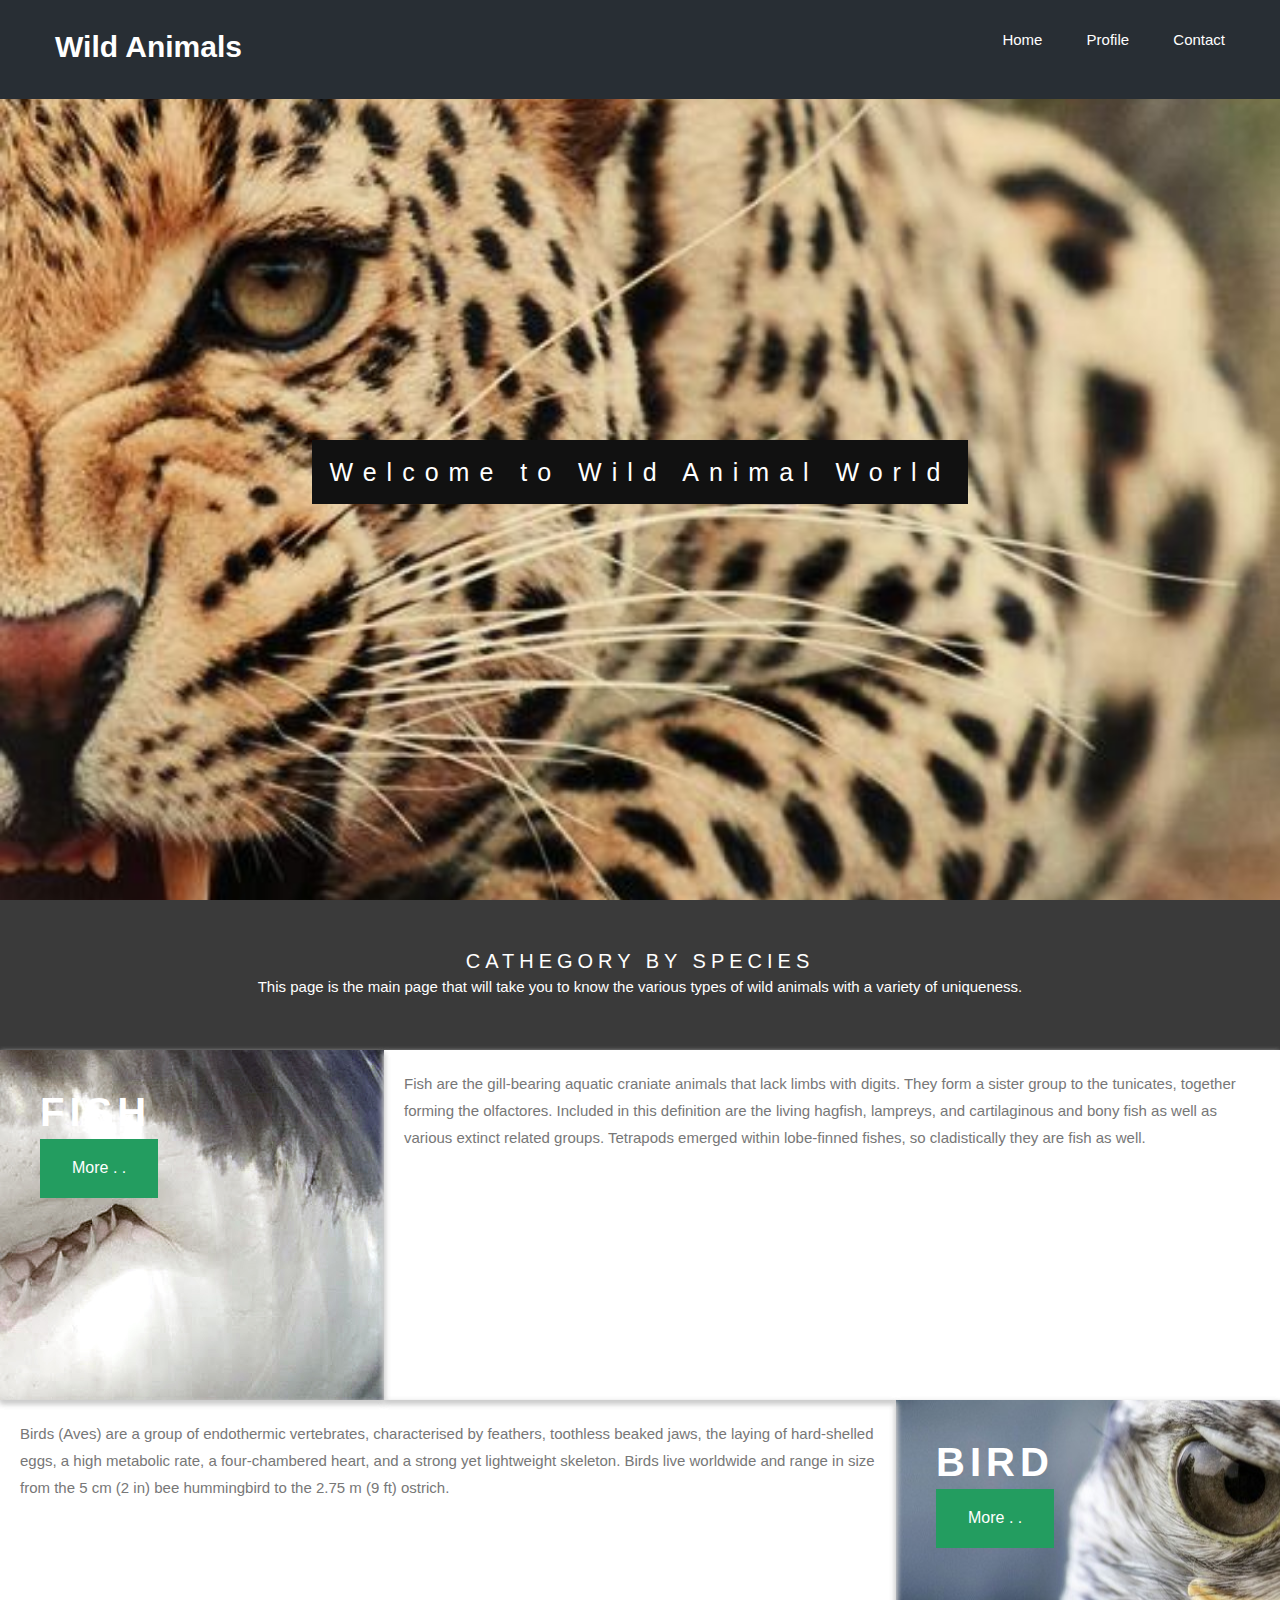
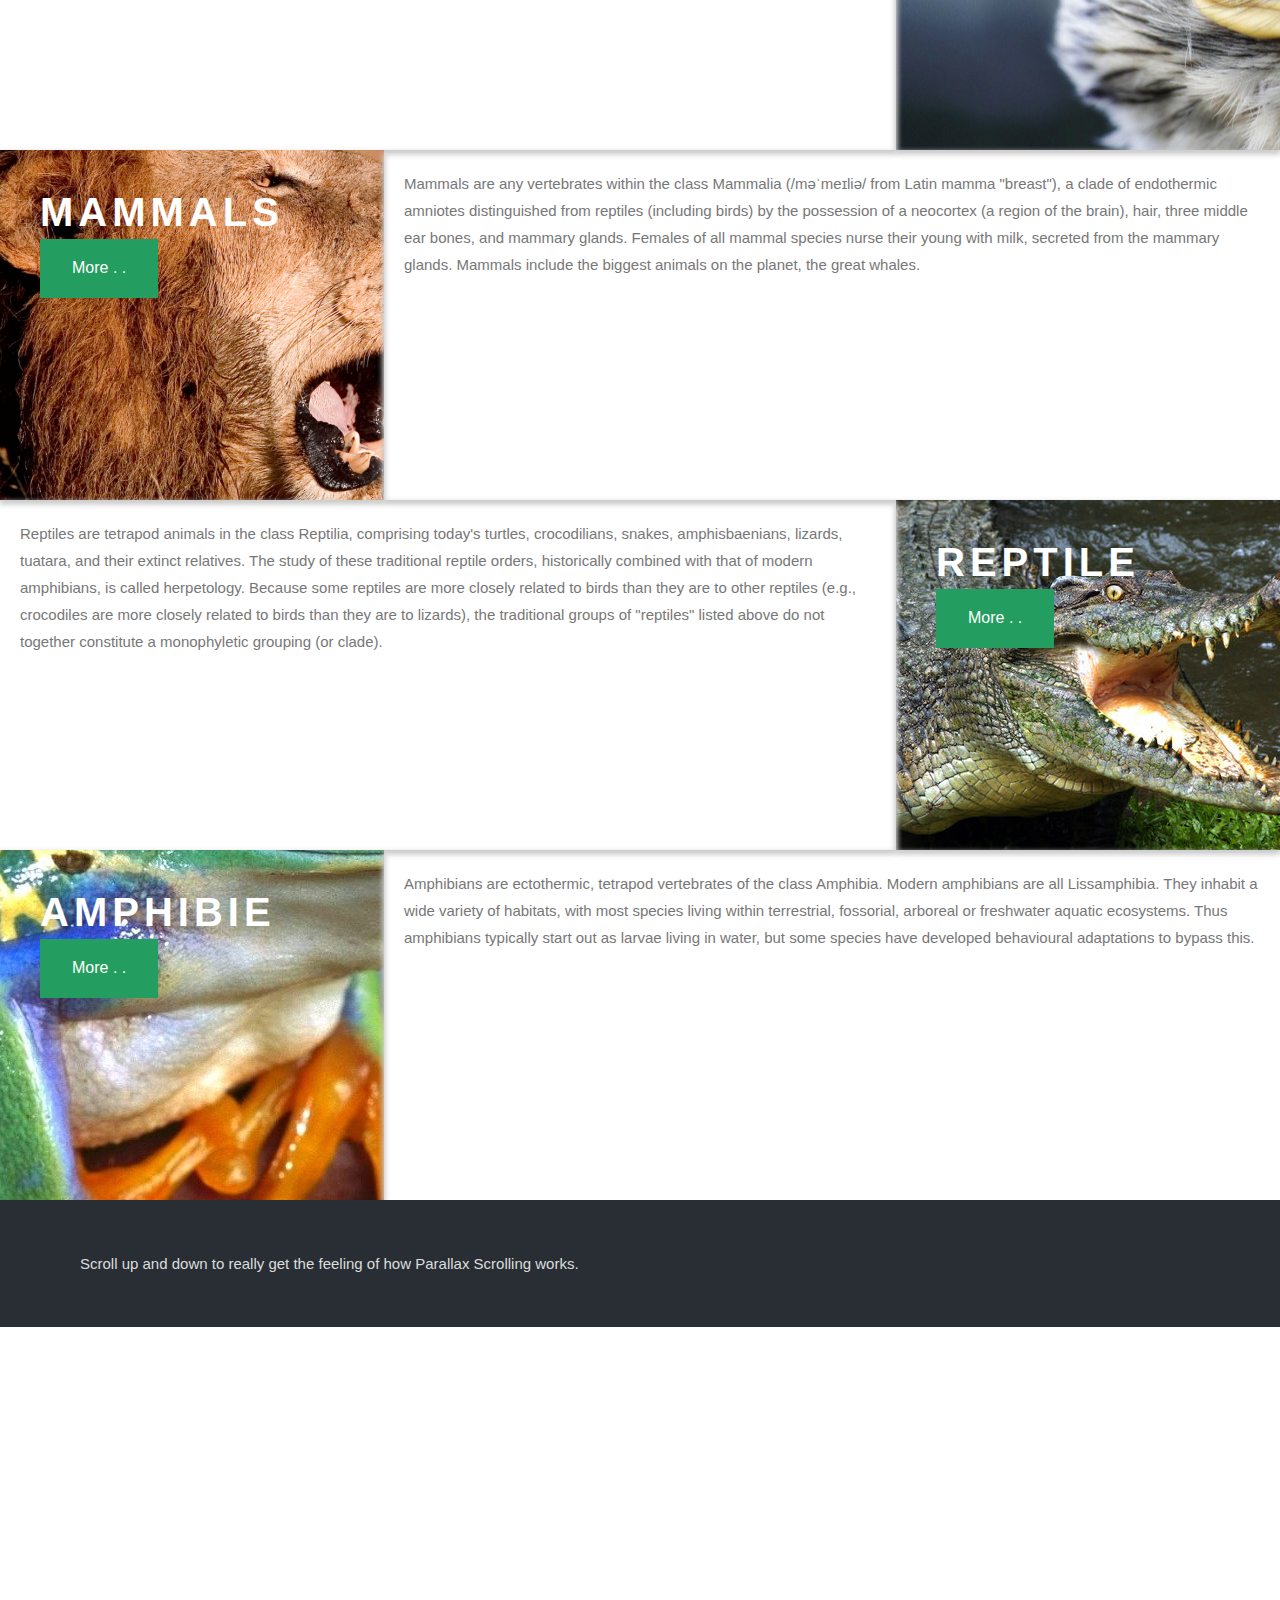
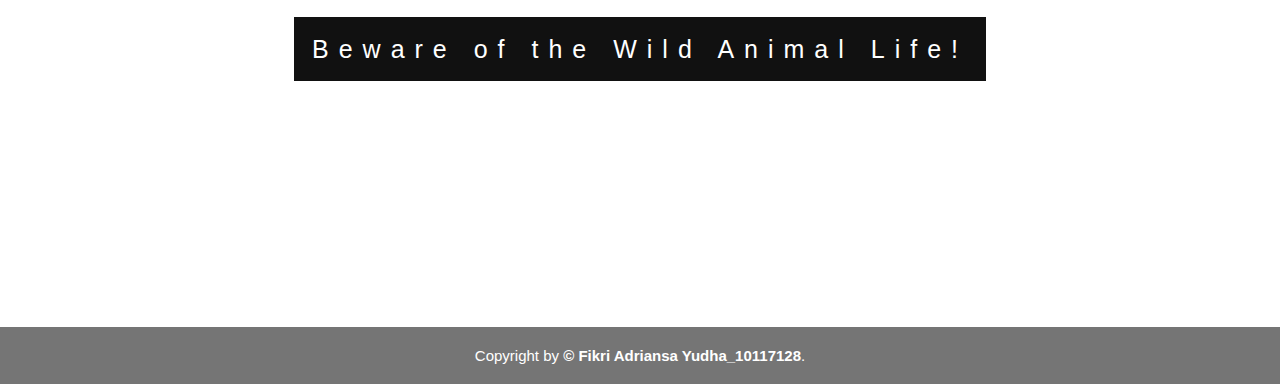
<file: index.html>
<html>
  <head>
    <title>Wild Animal</title>
    <link rel="stylesheet" type="text/CSS" href="css/style.css">
    <script>
  (adsbygoogle = window.adsbygoogle || []).push({
    google_ad_client: "ca-pub-7732179610073833",
    enable_page_level_ads: true
  });
</script>
  </head>
  <body>
  <!-- navbar -->
<nav class="navbar">
  
  <div class="container-navbar">
    
    <h1 class="logo"><a href="index.html">Wild Animals</a></h1>
    <ul class="nav nav-right">
      <li><a href="index.html">Home</a></li>
      <li><a href="biodata.html">Profile</a></li>
      <li><a href="contact.html">Contact</a></li>
    </ul>
  </div><!--/.container-->
  
</nav><!--/.navbar-->
  
    <div class="bgimg-1">
      <div class="caption">
        <span class="border">Welcome to Wild Animal World</span>
      </div>
    </div>
    
    <div class="content-menu1">
      <h3>Cathegory by Species</h3>
      <p>
          This page is the main page that will take you to know the various types of wild animals with a variety of uniqueness.</p>
    </div>
    
    <div class="group-card">
      <div class="fish-card">
        <div class="fish-img">
            <h3><b>Fish</b></h3>
            <a href="fish.html" class="button">More . . </a>
        </div>
        <div class="article-fish">
          <p>Fish are the gill-bearing aquatic craniate animals that lack limbs with digits. They form a sister group to the tunicates, together forming
            the olfactores. Included in this definition are the living hagfish, lampreys, and cartilaginous and bony fish as well as various extinct 
            related groups. Tetrapods emerged within lobe-finned fishes, so cladistically they are fish as well.</p>
        </div>
      </div>

      <div class="bird-card">
          <div class="bird-img">
              <h3><b>Bird</b></h3>
              <a href="bird.html" class="button">More . . </a>
          </div>
          <div class="article-bird">
            <p>Birds (Aves) are a group of endothermic vertebrates, characterised by feathers, toothless beaked jaws, the laying of hard-shelled eggs,
              a high metabolic rate, a four-chambered heart, and a strong yet lightweight skeleton. Birds live worldwide and range in size from the 5 cm
              (2 in) bee hummingbird to the 2.75 m (9 ft) ostrich.</p>
          </div>
        </div>
      
        <div class="mamals-card">
            <div class="mamals-img">
                <h3><b>Mammals</b></h3>
                <a href="mamals.html" class="button">More . . </a>
            </div>
            <div class="article-mamals">
              <p>Mammals are any vertebrates within the class Mammalia (/məˈmeɪliə/ from Latin mamma "breast"), a clade of endothermic amniotes distinguished
                from reptiles (including birds) by the possession of a neocortex (a region of the brain), hair, three middle ear bones, and mammary glands.
                Females of all mammal species nurse their young with milk, secreted from the mammary glands.
                Mammals include the biggest animals on the planet, the great whales. </p>
            </div>
        </div> 
        <div class="reptile-card">
          <div class="reptile-img">
              <h3><b>Reptile</b></h3>
              <a href="reptile.html" class="button">More . . </a>
          </div>
          <div class="article-reptile">
            <p>Reptiles are tetrapod animals in the class Reptilia, comprising today's turtles, crocodilians, snakes, amphisbaenians, lizards, tuatara, and their
              extinct relatives. The study of these traditional reptile orders, historically combined with that of modern amphibians, is called herpetology.
              Because some reptiles are more closely related to birds than they are to other reptiles (e.g., crocodiles are more closely related to birds than they
              are to lizards), the traditional groups of "reptiles" listed above do not together constitute a monophyletic grouping (or clade).</p>
          </div>
        </div>
        <div class="amphibie-card">
          <div class="amphibie-img">
              <h3><b>Amphibie</b></h3>
              <a href="amphibie.html" class="button">More . . </a>
          </div>
          <div class="article-amphibie">
            <p>Amphibians are ectothermic, tetrapod vertebrates of the class Amphibia. Modern amphibians are all Lissamphibia. They inhabit a wide variety of habitats,
              with most species living within terrestrial, fossorial, arboreal or freshwater aquatic ecosystems. Thus amphibians typically start out as larvae living 
              in water, but some species have developed behavioural adaptations to bypass this.</p>
          </div>
        </div>    
    </div>
   
    
    <div style="position:relative;">
      <div style="color:#ddd;background-color:#282E34;text-align:center;padding:50px 80px;text-align: justify;">
        <p>Scroll up and down to really get the feeling of how Parallax Scrolling works.</p>
      </div>
    </div>
    
    <div class="bgimg-4">
      <div class="caption">
        <span class="border">Beware of the Wild Animal Life!</span>
      </div>
    </div>

    <div class="footer">Copyright by <strong>© Fikri Adriansa Yudha_10117128</strong>.</div>
    <script async src="//pagead2.googlesyndication.com/pagead/js/adsbygoogle.js"></script>

  </body>
</html>
</file>
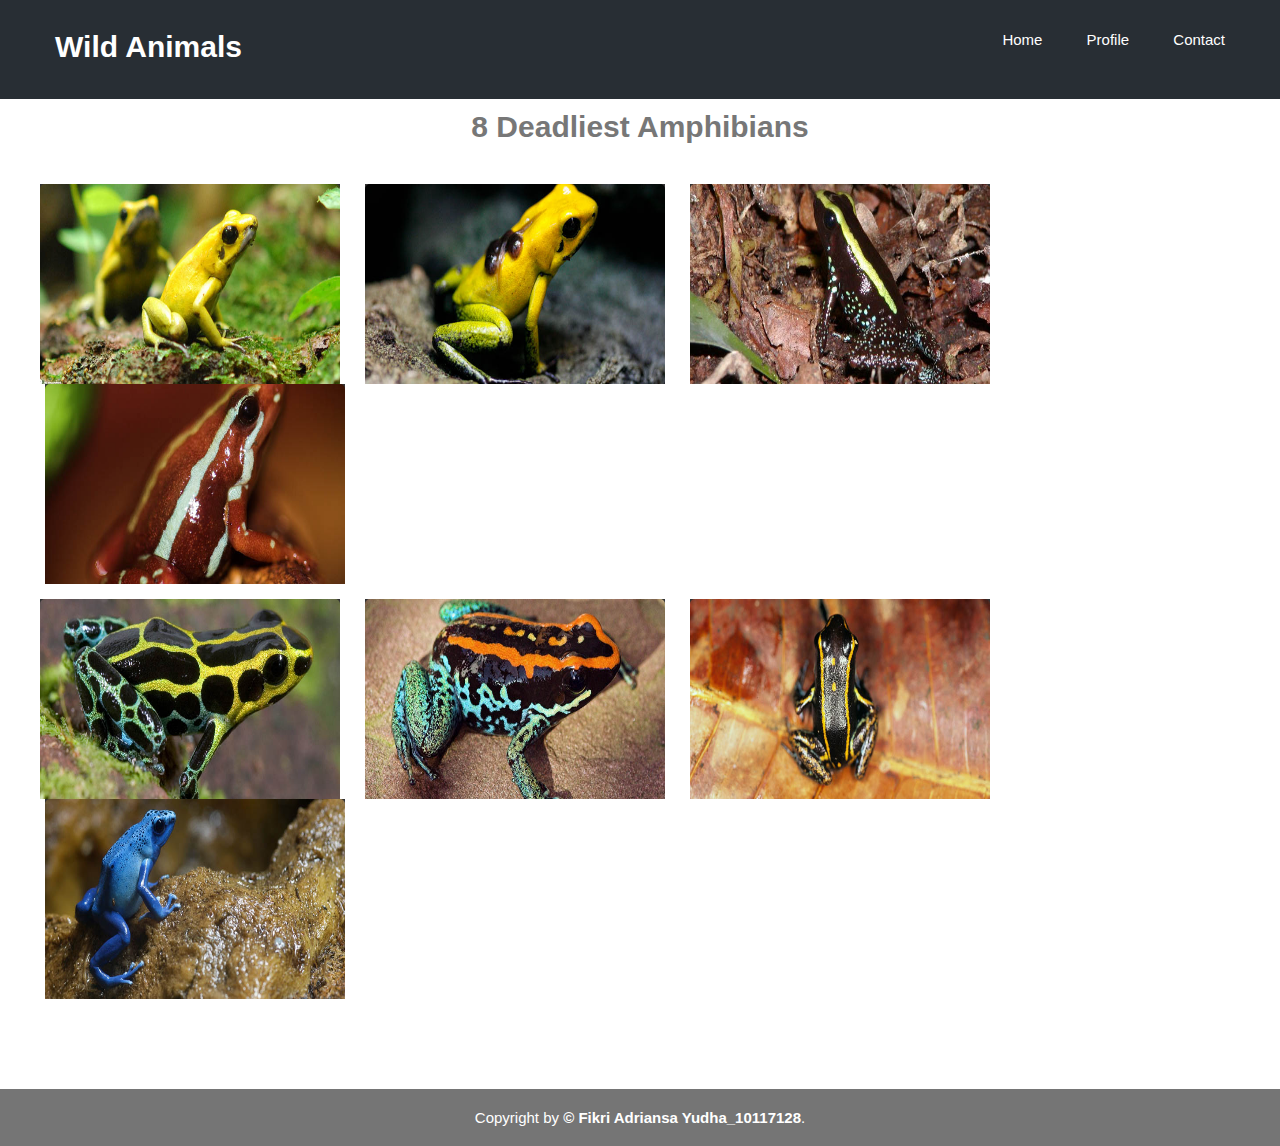
<file: amphibie.html>
<html>
<head>
    <title>Amphibian Page</title>
    <link rel="stylesheet" type="text/CSS" href="css/animal.css">
    <link rel="stylesheet" type="text/CSS" href="css/style.css">
</head>
<body>
    <nav class="navbar">
  
  <div class="container-navbar">
    
    <h1 class="logo"><a href="index.html">Wild Animals</a></h1>
    <ul class="nav nav-right">
      <li><a href="index.html">Home</a></li>
      <li><a href="biodata.html">Profile</a></li>
      <li><a href="contact.html">Contact</a></li>
    </ul>
  </div><!--/.container-->
  
</nav><!--/.navbar-->

  <div id="main-content">
  <h1 class="title">8 Deadliest Amphibians</h1>
  <div class="hover12 column">
    <div>
      <figure><img src="img/golden-poison-frog.jpg" width="300" height="200"/></figure>
      <span>Golden Poison Frog</span>
    </div>
    <div>
      <figure><img src="img/black-legged-dart-frog.jpg" width="300" height="200"/></figure>
      <span>Black Legged Dart Frog</span>
    </div>
    <div>
      <figure><img src="img/kokoe-poison-dart-frog.jpg" width="300" height="200"/></figure>
      <span>Kokoe Poison Dart Frog</span>
    </div>
    <div>
      <figure><img src="img/phantasmal-poison-frog.jpg" width="300" height="200"/></figure>
      <span>Phantasmal Poison Frog</span>
    </div>
  </div>

  <div class="hover12 column">
    <div>
      <figure><img src="img/zimmermanns-poison-frog.jpg" width="300" height="200"/></figure>
      <span>Zimmermann Poison Frog</span>
    </div>
    <div>
      <figure><img src="img/golfodulcean-poison-frog.jpg" width="300" height="200"/></figure>
      <span>Golfodulcean Poison Frog</span>
    </div>
    <div>
      <figure><img src="img/lovely-poison-frog.jpg" width="300" height="200"/></figure>
      <span>Striped Poison Frog</span>
    </div>
    <div>
      <figure><img src="img/blue-poison-dart-frog.jpg" width="300" height="200"/></figure>
      <span>Blue Poison Dart Frog</span>
    </div>
  </div>
  </div>
  <div class="footer">Copyright by <strong>© Fikri Adriansa Yudha_10117128</strong>.</div>
</body>
</html>
</file>
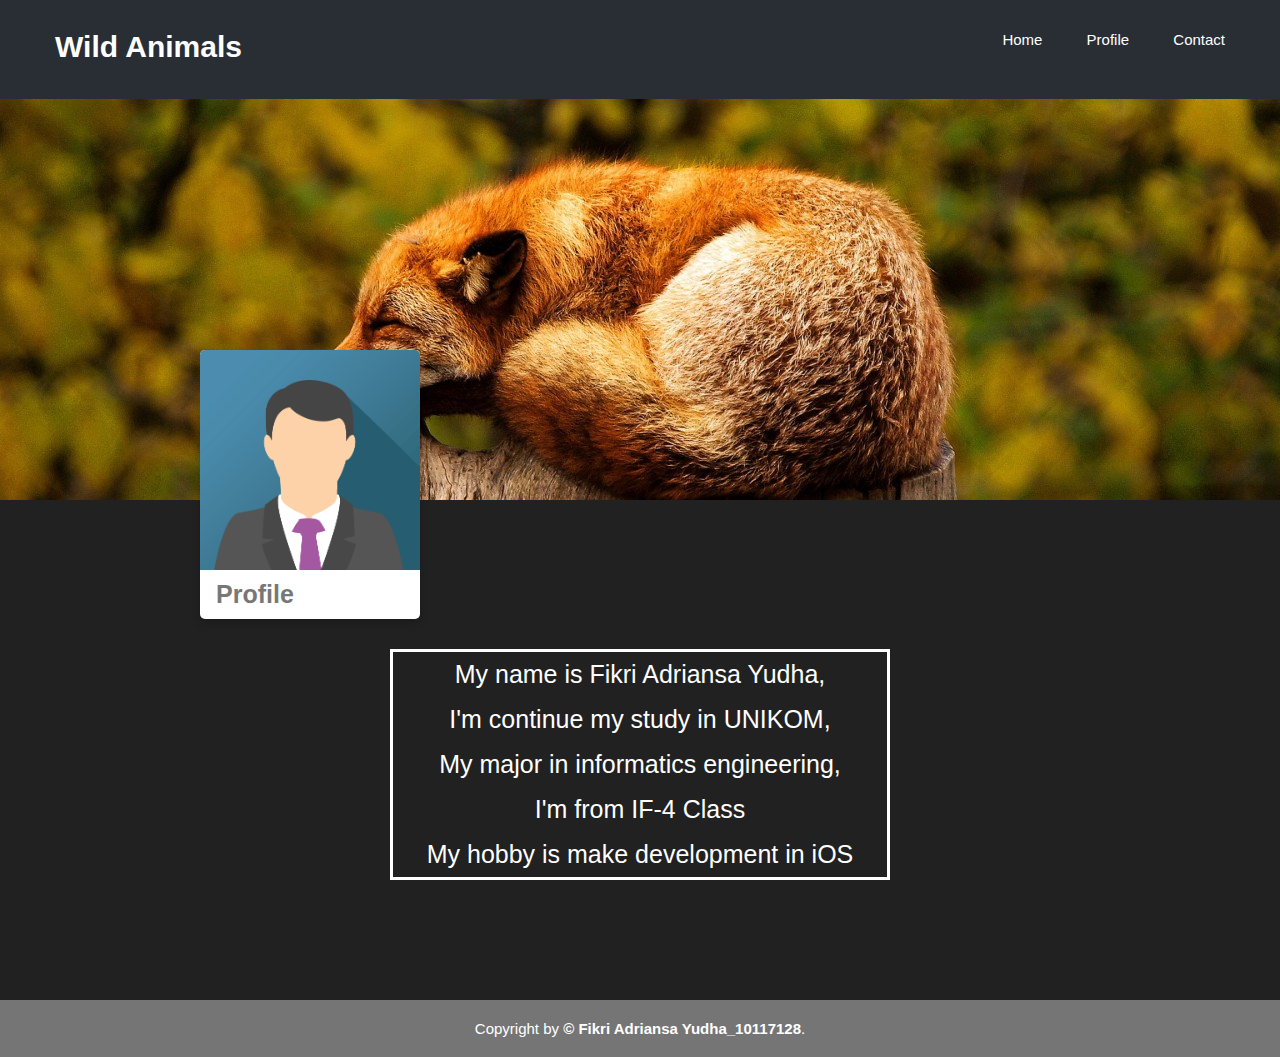
<file: biodata.html>
<html>
<head>
    <title>Biodata</title>
    <link rel="stylesheet" type="text/CSS" href="css/style.css">
</head>
<body>
    <nav class="navbar">
  
  <div class="container-navbar">
    
    <h1 class="logo"><a href="index.html">Wild Animals</a></h1>
    <ul class="nav nav-right">
      <li><a href="index.html">Home</a></li>
      <li><a href="biodata.html">Profile</a></li>
      <li><a href="contact.html">Contact</a></li>
    </ul>
  </div><!--/.container-->
  
</nav><!--/.navbar-->
    <div class="profile"></div>
    
    <div class="infoProfile">
        <div class="cardProfile">
            <img src="img/img_avatar3.png" alt="Avatar" style="width:100%">
            <div class="container">
                <h4><b>Profile</b></h4> 
            </div>
          </div>
        <p>My name is Fikri Adriansa Yudha,<br>
        I'm continue my study in UNIKOM,<br>
        My major in informatics engineering,<br>
        I'm from IF-4 Class<br>
        My hobby is make development in iOS</p>
    </div>
    <div class="footer">Copyright by <strong>© Fikri Adriansa Yudha_10117128</strong>.</div>        
</body>
</html>
</file>
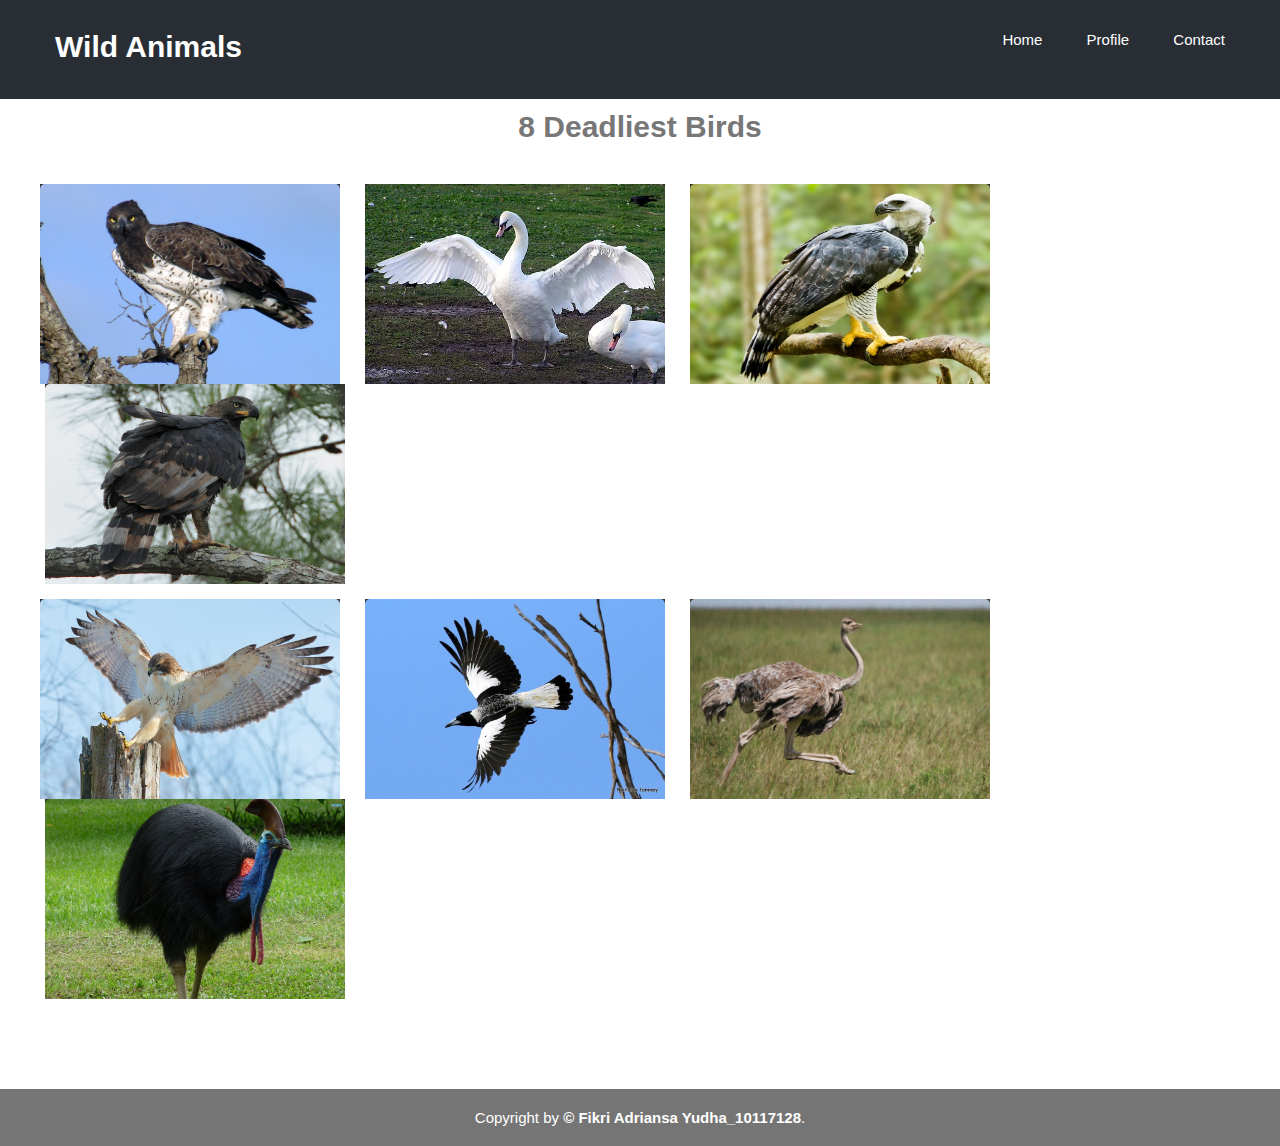
<file: bird.html>
<html>
<head>
    <title>Birds Page</title>
    <link rel="stylesheet" type="text/CSS" href="css/animal.css">
    <link rel="stylesheet" type="text/CSS" href="css/style.css">
</head>
<body>
  <nav class="navbar">
    <div class="container-navbar">
      
      <h1 class="logo"><a href="index.html">Wild Animals</a></h1>
      <ul class="nav nav-right">
        <li><a href="index.html">Home</a></li>
        <li><a href="biodata.html">Profile</a></li>
        <li><a href="contact.html">Contact</a></li>
      </ul>
    </div>
  </nav>

  <div id="main-content">
  <h1 class="title">8 Deadliest Birds</h1>
  <div class="hover12 column">
    <div>
      <figure><img src="img/martial_eagle.jpg" width="300" height="200"/></figure>
      <span>Martial Eagle</span>
    </div>
    <div>
      <figure><img src="img/swan.jpg" width="300" height="200"/></figure>
      <span>Swan</span>
    </div>
    <div>
      <figure><img src="img/Harpy-Eagle.jpg" width="300" height="200"/></figure>
      <span>Harpy Eagle</span>
    </div>
    <div>
      <figure><img src="img/african_crowned_eagle.jpg" width="300" height="200"/></figure>
      <span>African Crowned Eagle</span>
    </div>
  </div>

  <div class="hover12 column">
    <div>
      <figure><img src="img/red_tailed_hawk.jpg" width="300" height="200"/></figure>
      <span>Red Tailed Hawk</span>
    </div>
    <div>
      <figure><img src="img/aus_magpie.jpg" width="300" height="200"/></figure>
      <span>Australian Magpie</span>
    </div>
    <div>
      <figure><img src="img/ostrich.jpg" width="300" height="200"/></figure>
      <span>Ostrich</span>
    </div>
    <div>
      <figure><img src="img/cassowary.jpg" width="300" height="200"/></figure>
      <span>Cassowary</span>
    </div>
  </div>
</div>
  <div class="footer">Copyright by <strong>© Fikri Adriansa Yudha_10117128</strong>.</div>
</body>
</html>
</file>
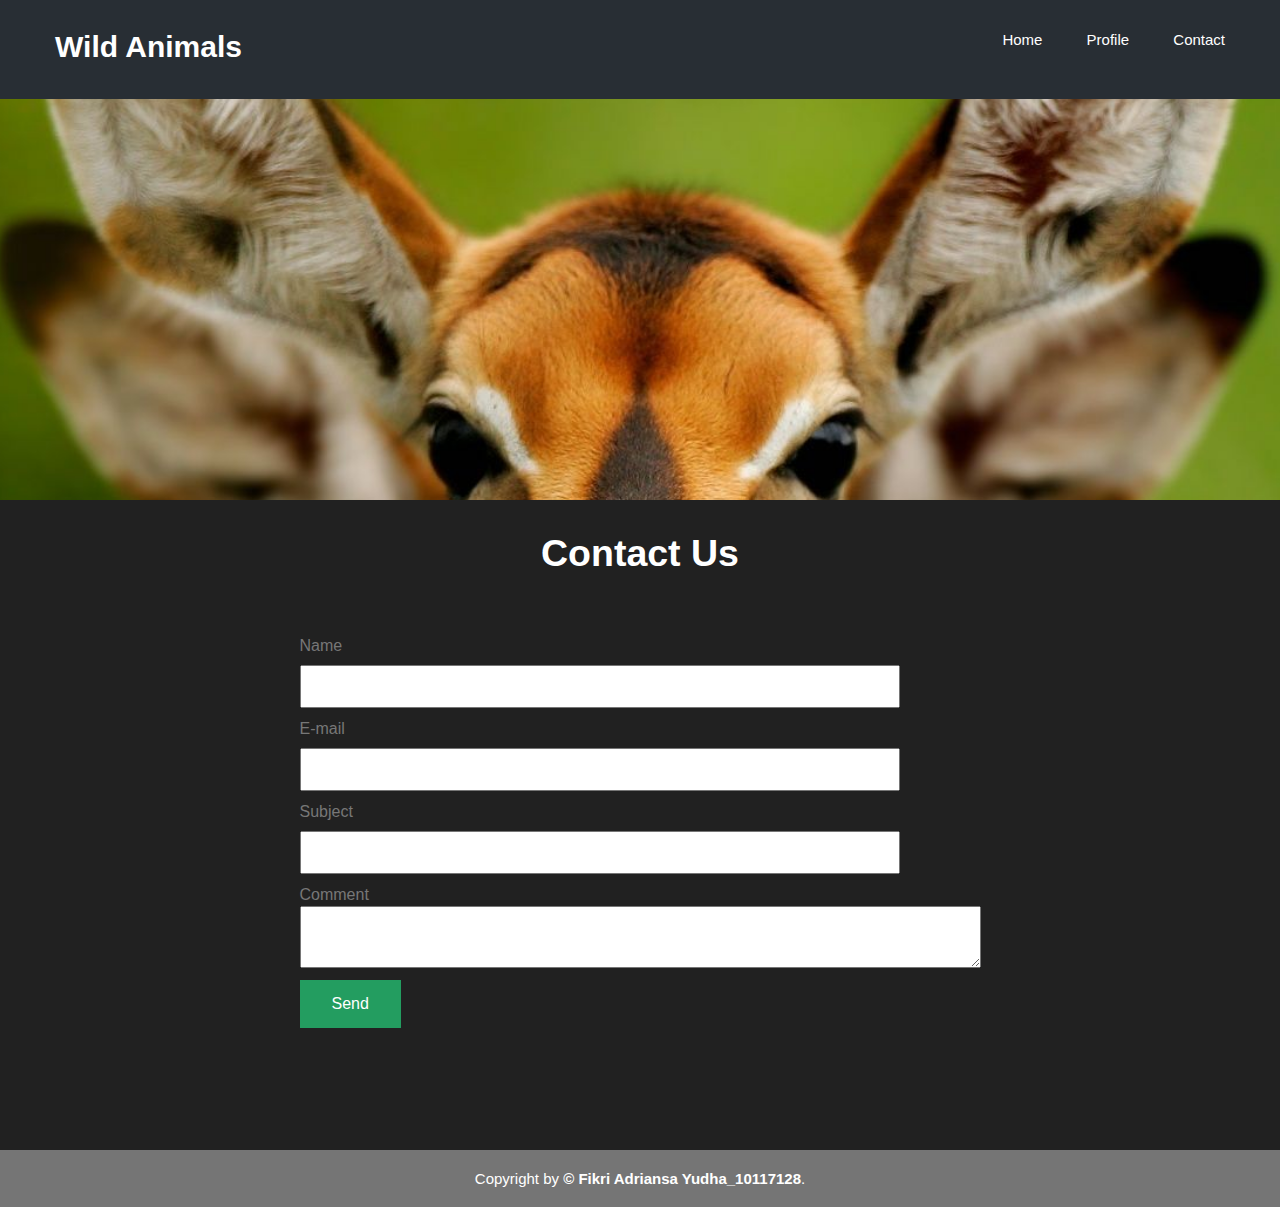
<file: contact.html>
<html>
<head>
    <title>Contact</title>
    <link rel="stylesheet" type="text/CSS" href="css/style.css">
</head>
<body>
    <nav class="navbar">
  
  <div class="container-navbar">
    
    <h1 class="logo"><a href="index.html">Wild Animals</a></h1>
    <ul class="nav nav-right">
      <li><a href="index.html">Home</a></li>
      <li><a href="biodata.html">Profile</a></li>
      <li><a href="contact.html">Contact</a></li>
    </ul>
  </div><!--/.container-->
  
</nav><!--/.navbar-->
    <div class="contact"></div>
    
    <div class="info-contact">
        <h2>Contact Us</h2>
        <form method="POST" action="index.html">
            <table>
                <tr>
                    <tr>
                        <td>Name</td>
                    </tr>
                    <tr>
                        <td><input type="text" name="nama"/></td>
                    </tr>
                </tr>
                
                <tr>
                    <tr>
                        <td>E-mail</td>
                    </tr>
                    <tr>
                        <td><input type="text" name="email"/></td>
                    </tr>
                </tr>
                <tr>
                    <tr>
                        <td>Subject</td>
                    </tr>
                    <tr>
                        <td><input type="text" name="subjek"/></td>
                    </tr>
                </tr>
                <tr>
                    <tr>
                        <td>Comment</td>
                    </tr>
                    <tr>
                        <td><textarea name="textareaKomentar" id="idKomentar" cols="83" rows="4"></textarea></td>
                    </tr>
                </tr>
                <tr>
                    <td>
                        <div class="box">
                            <a href="#popup1" class="button1"/>Send</a>
                        </div>
                    </td>
                </tr> 
            <br>
            </table>

            
        </form>
        <div id="popup1" class="overlay">
                <div class="popup">
                    <h2>Info</h2>
                    <a class="close" href="#">&times;</a>
                    <div class="content">
                        Thanks for contact us, your message has been sent
                    </div>
                </div>
            </div>
    </div>
    <div class="footer">Copyright by <strong>© Fikri Adriansa Yudha_10117128</strong>.</div>        
</body>
</html>
</file>
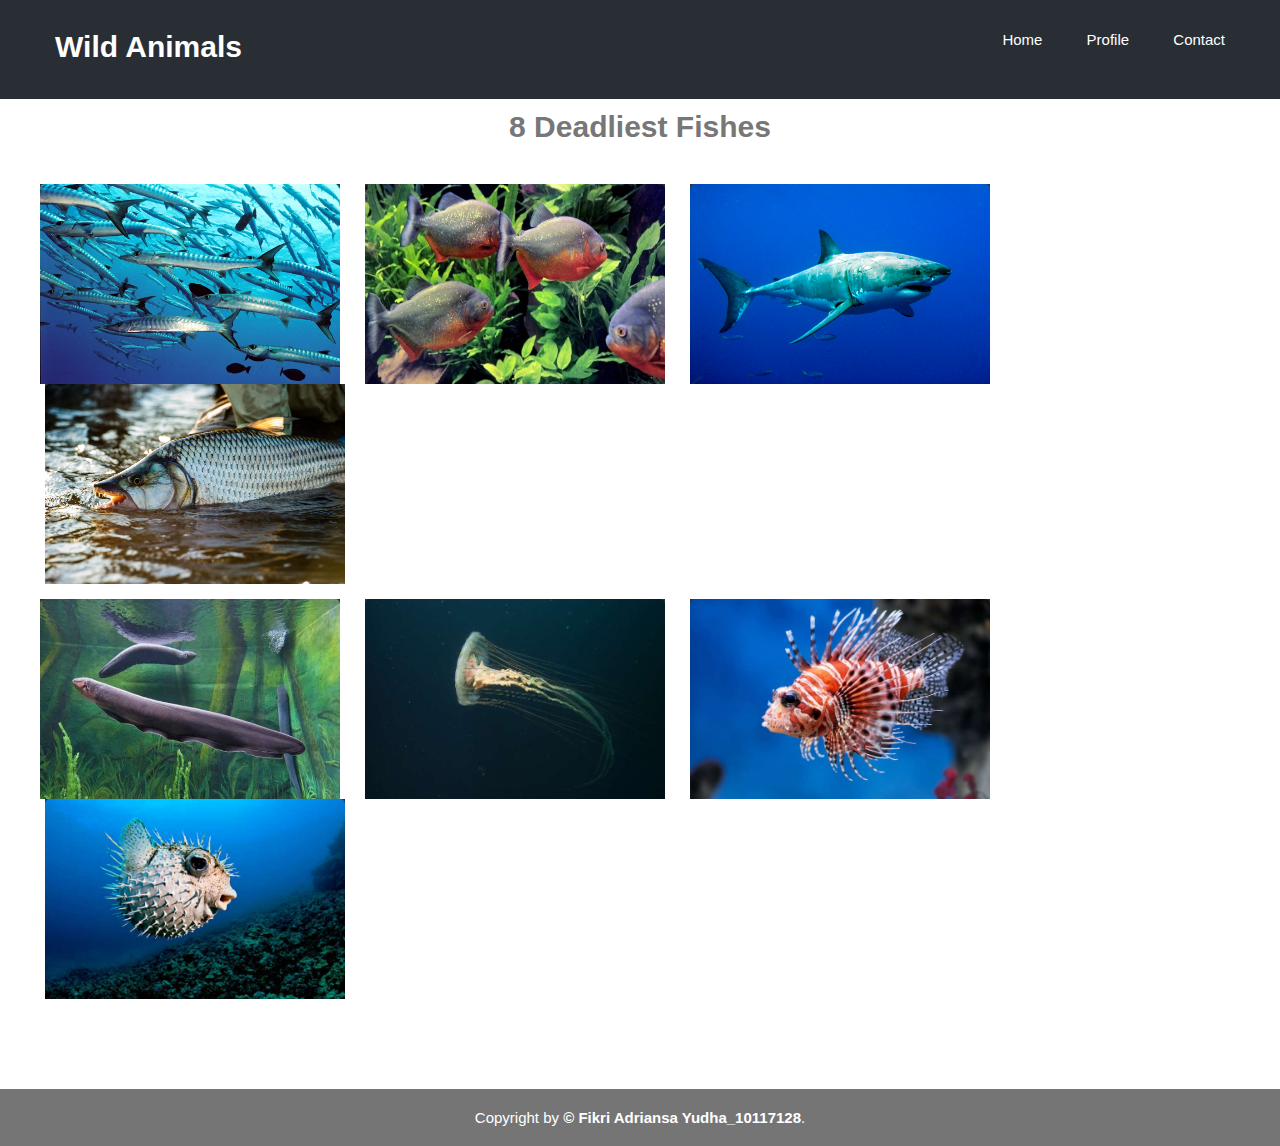
<file: fish.html>
<html>
<head>
    <title>Fishes Page</title>
    <link rel="stylesheet" type="text/CSS" href="css/animal.css">
    <link rel="stylesheet" type="text/CSS" href="css/style.css">
</head>
<body>
  <nav class="navbar">
  
  <div class="container-navbar">
    
    <h1 class="logo"><a href="index.html">Wild Animals</a></h1>
    <ul class="nav nav-right">
      <li><a href="index.html">Home</a></li>
      <li><a href="biodata.html">Profile</a></li>
      <li><a href="contact.html">Contact</a></li>
    </ul>
  </div><!--/.container-->
  
</nav><!--/.navbar-->
    <!-- <div class="profile-fish"></div>
    
    <div class="fish-content">
       
    </div>         -->
<div id="main-content">
  <h1 class="title">8 Deadliest Fishes</h1>
  <div class="hover12 column">
    <div>
      <figure><img src="img/BarracudaCuracao.jpg" width="300" height="200"></figure>
      <span>Barracuda</span>
    </div>
    <div>
      <figure><img src="img/piranha.jpg" width="300" height="200"/></figure>
      <span>Piranha</span>
    </div>
    <div>
      <figure><img src="img/greatwhiteshark.jpg" width="300" height="200"/></figure>
      <span>Shark</span>
    </div>
    <div>
      <figure><img src="img/tiger_fish.jpg" width="300" height="200"/></figure>
      <span>Tiger Fish</span>
    </div>
  </div>

  <div class="hover12 column">
    <div>
      <figure><img src="img/electric_eel.jpg" width="300" height="200" /></figure>
      <span>Electric Eel</span>
    </div>
    <div>
      <figure><img src="img/box_jellyfish.jpg" width="300" height="200"/></figure>
      <span>Box Jellyfish</span>
    </div>
    <div>
      <figure><img src="img/lion_fish.jpg" width="300" height="200" /></figure>
      <span>Lion Fish</span>
    </div>
    <div>
      <figure><img src="img/puffer_fish.jpg" width="300" height="200"/></figure>
      <span>Puffer Fish</span>
    </div>
  </div>
</div>
  <div class="footer">Copyright by <strong>© Fikri Adriansa Yudha_10117128</strong>.</div>
</body>
</html>
</file>
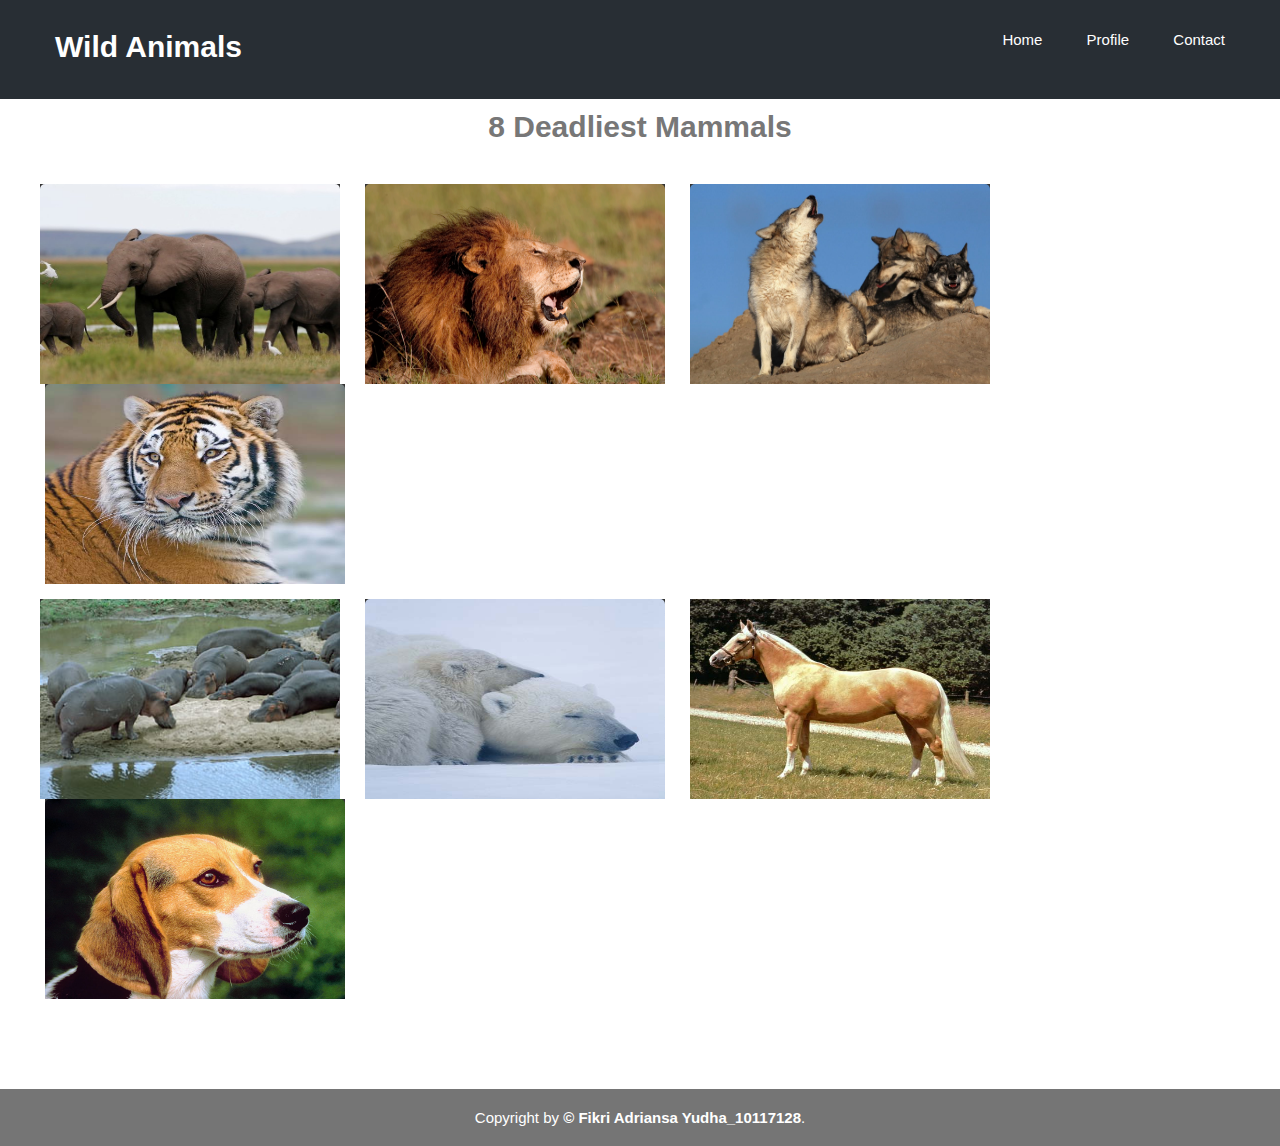
<file: mamals.html>
<html>
<head>
    <title>Mammals Page</title>
    <link rel="stylesheet" type="text/CSS" href="css/animal.css">
    <link rel="stylesheet" type="text/CSS" href="css/style.css">
</head>
<body>
    <nav class="navbar">
  
  <div class="container-navbar">
    
    <h1 class="logo"><a href="index.html">Wild Animals</a></h1>
    <ul class="nav nav-right">
      <li><a href="index.html">Home</a></li>
      <li><a href="biodata.html">Profile</a></li>
      <li><a href="contact.html">Contact</a></li>
    </ul>
  </div><!--/.container-->
  
</nav><!--/.navbar-->
    <!-- <div class="profile-fish"></div>
    
    <div class="fish-content">
       
    </div>         -->
  <div id="main-content">
  <h1 class="title">8 Deadliest Mammals</h1>
  <div class="hover12 column">
    <div>
      <figure><img src="img/elephant.jpg" width="300" height="200"/></figure>
      <span>Elephants</span>
    </div>
    <div>
      <figure><img src="img/lion.jpg" width="300" height="200"/></figure>
      <span>Lion</span>
    </div>
    <div>
      <figure><img src="img/wolves.jpg" width="300" height="200"/></figure>
      <span>Wolf</span>
    </div>
    <div>
      <figure><img src="img/tigers.jpg" width="300" height="200"/></figure>
      <span>Tiger</span>
    </div>
  </div>

  <div class="hover12 column">
    <div>
      <figure><img src="img/hippo.jpg" width="300" height="200"/></figure>
      <span>Hippopotamuses</span>
    </div>
    <div>
      <figure><img src="img/bears.jpg" width="300" height="200"/></figure>
      <span>Bears</span>
    </div>
    <div>
      <figure><img src="img/horse.jpg" width="300" height="200"/></figure>
      <span>Horses</span>
    </div>
    <div>
      <figure><img src="img/dog.jpg" width="300" height="200"/></figure>
      <span>Dogs</span>
    </div>
  </div>
  </div>

  <div class="footer">Copyright by <strong>© Fikri Adriansa Yudha_10117128</strong>.</div>
</body>
</html>
</file>
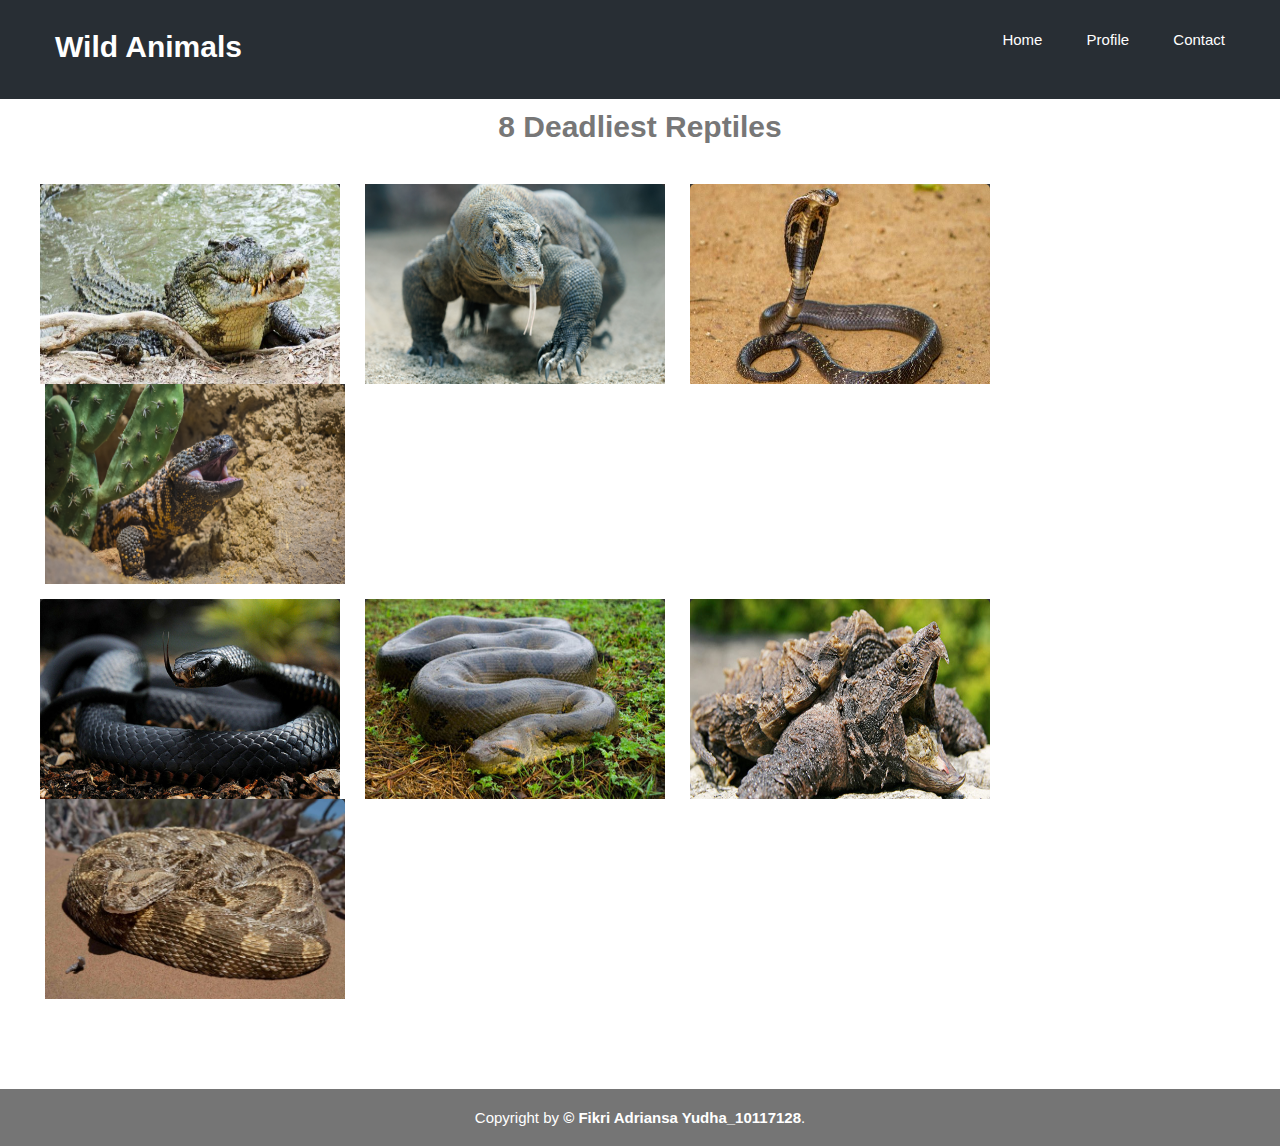
<file: reptile.html>
<html>
<head>
    <title>Reptile Page</title>
    <link rel="stylesheet" type="text/CSS" href="css/animal.css">
    <link rel="stylesheet" type="text/CSS" href="css/style.css">
</head>
<body>
    <nav class="navbar">
  
  <div class="container-navbar">
    
    <h1 class="logo"><a href="index.html">Wild Animals</a></h1>
    <ul class="nav nav-right">
      <li><a href="index.html">Home</a></li>
      <li><a href="biodata.html">Profile</a></li>
      <li><a href="contact.html">Contact</a></li>
    </ul>
  </div><!--/.container-->
  
</nav><!--/.navbar-->
    <!-- <div class="profile-fish"></div>
    
    <div class="fish-content">
       
    </div>         -->
  <div id="main-content"> 
  <h1 class="title">8 Deadliest Reptiles</h1>
  <div class="hover12 column">
    <div>
      <figure><img src="img/saltwater_croc.jpg" width="300" height="200"/></figure>
      <span>Salt Water Crococdile</span>
    </div>
    <div>
      <figure><img src="img/komodo.jpg" width="300" height="200"/></figure>
      <span>Komodo Dragon</span>
    </div>
    <div>
      <figure><img src="img/king_cobra.jpg" width="300" height="200"/></figure>
      <span>King Cobra</span>
    </div>
    <div>
      <figure><img src="img/gila_monster.jpg" width="300" height="200"/></figure>
      <span>Gila Monster</span>
    </div>
  </div>

  <div class="hover12 column">
    <div>
      <figure><img src="img/black_mamba.jpg" width="300" height="200"/></figure>
      <span>Black Mamba</span>
    </div>
    <div>
      <figure><img src="img/anaconda.jpg" width="300" height="200"/></figure>
      <span>Anaconda</span>
    </div>
    <div>
      <figure><img src="img/alligator_snapping_turtle.jpg" width="300" height="200"/></figure>
      <span>Alligator Snapping Turtle</span>
    </div>
    <div>
      <figure><img src="img/puff_adder.jpg" width="300" height="200"/></figure>
      <span>Puff Adder Snake</span>
    </div>
  </div>
</div>

  <div class="footer">Copyright by <strong>© Fikri Adriansa Yudha_10117128</strong>.</div>
</body>
</html>
</file>
<file: css/style.css>
* {
  box-sizing: border-box;
  padding: 0;
  margin: 0;
}
body, html {
  padding: 0;
  margin: 0;
  height: 100%;
  font: 400 15px/1.8 "Lato", sans-serif;
  font-family: 'Roboto ', sans-serif;
  color: #777;
}

.container-navbar {
  margin: 0 auto;
}

/* navbar */
.navbar {
  padding: 20px 0;
  padding-bottom: 25px;
  width: 100%;
  height: auto;
  background-color: #282E34;
  z-index: 1;
  position: fixed;
}

.logo,
.nav {
  display: inline-block;
  margin: 0;
}

/* nav links */
.nav {
  padding: 0;
  margin: 0;
  list-style: none;
}

.nav li {
  display: inline-block;
  margin-left: 40px;
}

.navbar a {
  color: #FFF;
  text-decoration: none;
}

.navbar a:hover {
  color: #DDD;
}

/* if you want pull right nav links */
.nav-right {
  float: right;
  line-height: 39px;
}

/* responsive */
@media screen and (max-width: 677px) {
  .container-navbar {
    width: 80%;
  }
}

@media screen and (max-width: 767px) {
  .container-navbar {
    width: 90%;
  }
}

@media screen and (min-width: 768px) {
  .container-navbar {
    width: 750px;
  }
}

@media screen and (min-width: 992px) {
  .container-navbar {
    width: 960px;
  }
}

@media screen and (min-width: 1200px) {
  .container-navbar {
    width: 1170px;
  }
}

.bgimg-1, .bgimg-2, .bgimg-4 {
  position: relative;
  /* opacity: 0.75; */
  background-attachment:fixed;
  background-position: center;
  background-repeat: no-repeat;
  background-size: cover;
}
.bgimg-1 {
  background-image: url("../img/leopard.jpg");
  min-height: 100%;
}
    
.bgimg-4 {
  background-image: url("../img/wild.jpg");
  min-height: 600px;
}
.group-card{
  min-height: 1750px;
}
.fish-img,.article-fish,.bird-img,.article-bird,.mamals-img,.article-mamals,.reptile-img,.article-reptile,.amphibie-img,.article-amphibie{
  min-height: 350px;
  position: relative;
  background-position: center;
  background-repeat: no-repeat;
}

.fish-img{
  width: 30%;
  float: left;
  box-shadow: 0 3px 6px #CCC, 0 3px 6px #CCC;
  background-image: url("../img/shark.jpg");
}
.article-fish{
  width: 70%;
  float: left;
  box-shadow: 0 3px 6px #CCC, 0 3px 6px #CCC;
}

.bird-img{
  width: 30%;
  float: right;
  box-shadow: 0 3px 6px #CCC, 0 3px 6px #CCC;
  background-image: url("../img/eagle-eye.jpg");
}
.article-bird{
  width: 70%;
  float: right;
  box-shadow: 0 3px 6px #CCC, 0 3px 6px #CCC;
}

.mamals-img{
  width: 30%;
  float: left;
  box-shadow: 0 3px 6px #CCC, 0 3px 6px #CCC;
  background-image: url("../img/lion.jpg");
}
.article-mamals{
  width: 70%;
  float: left;
  box-shadow: 0 3px 6px #CCC, 0 3px 6px #CCC;
}

.reptile-img{
  width: 30%;
  float: right;
  box-shadow: 0 3px 6px #CCC, 0 3px 6px #CCC;
  background-image: url("../img/croc.jpg");
}
.article-reptile{
  width: 70%;
  float: right;
  box-shadow: 0 3px 6px #CCC, 0 3px 6px #CCC;
}

.amphibie-img{
  width: 30%;
  float: left;
  box-shadow: 0 3px 6px #CCC, 0 3px 6px #CCC;
  background-image: url("../img/frog.jpg");
}
.article-amphibie{
  width: 70%;
  float: left;
  box-shadow: 0 3px 6px #CCC, 0 3px 6px #CCC;
}
.group-card h3{
  font-family: 'Segoe UI', Tahoma, Geneva, Verdana, sans-serif;
  font-size: 40px;
  padding-left: 40px;
  padding-top: 40px;
  margin: 0;
  color: #FFF;
}
.caption {
  position: absolute;
  left: 0;
  top: 50%;
  width: 100%;
  text-align: center;
  color: #000;
}
    
.caption span.border {
  background-color: #111;
  color: #fff;
  padding: 18px;
  font-size: 25px;
  letter-spacing: 10px;
}
    
h3 {
  letter-spacing: 5px;
  text-transform: uppercase;
  font: 20px "Lato", sans-serif;
  color: #fff;
}

.content-menu1{
  color: #fff;
  background-color:rgb(58, 58, 58);
  text-align:center;
  padding:50px 80px;
  text-align: center;
}

.content-menu1 h3 {
  text-align: center;
}
.caption2 {
    position: absolute;
    left: 0;
    top: 50%;
    width: 100%;
    text-align: center;
    color: #000;
    display: flex; 
}
        
.card {
  box-shadow: 0 4px 8px 0 rgba(0,0,0,0.2);
  transition: 0.3s;
  width: 15%;
  border-radius: 5px;
  position: relative;
  bottom: 150px;
  left: 150px;
  margin-right: 60px;
  z-index: 1;
  background: #fff;
}

.card:hover {
    box-shadow: 0 8px 16px 0 rgba(0,0,0,0.2);
}

img {
    border-radius: 5px 5px 0 0;
}

.container {
    padding: 2px 16px;
}

.card2 {
  box-shadow: 0 4px 8px 0 rgba(0,0,0,0.2);
  transition: 0.3s;
  width: 10%;
  border-radius: 5px;
  position: relative;
  bottom: 327px;
  left: 450px;
}

.card2:hover {
    box-shadow: 0 8px 16px 0 rgba(0,0,0,0.2);
}

img {
    border-radius: 5px 5px 0 0;
}

.container2 {
    padding: 2px 16px;
}
    /* Turn off parallax scrolling for tablets and phones */
    @media only screen and (max-device-width: 1024px) {
        .bgimg-1, .bgimg-2, .bgimg-3 {
            background-attachment: scroll;
        }
    }


.profile {
    /* The image used */
    background-image: url("../img/fox.jpg");

    /* Set a specific height */
    min-height: 500px; 

    /* Create the parallax scrolling effect */
    background-attachment: fixed;
    background-position: center;
    background-repeat: no-repeat;
    background-size: cover;
}    

.cardProfile {
  box-shadow: 0 4px 8px 0 rgba(0,0,0,0.2);
  transition: 0.3s;
  width: 220px;
  border-radius: 5px;
  position: relative;
  bottom: 150px;
  left: 200px;
  margin-right: 30px;
  z-index: 1;
  background:#fff;
  
}
.infoProfile{
  height:500px;
  background-color:#212121;
  font-size:25px;
  
}

.infoProfile>p{
  position: relative; 
  text-align: center;
  bottom: 120px;
  color: #fff;
  border-style: solid;
  border-width: medium;
  max-width: 500px;
  margin: auto;
}

.contact {
  /* The image used */
  background-image: url("../img/deer2.jpg");

  /* Set a specific height */
  min-height: 500px; 

  /* Create the parallax scrolling effect */
  background-attachment: fixed;
  background-position: center;
  background-repeat: no-repeat;
  background-size: cover;
}    

.info-contact{
  padding-top: 20px;
  margin: 0 ;
  height:650px;
  background-color:#212121;
  font-size:25px;
}

.info-contact h2{
  text-align: center;
  color: #fff;
}

input[type=text] {
  width: 600px;
  padding: 12px 20px;
  margin: 8px 0;
  box-sizing: border-box;
}

.send{
  background-color: #239D60; /* Green */
  border: none;
  color: white;
  padding: 15px 32px;
  margin-top: 20px;
  text-align: center;
  text-decoration: none;
  display: inline-block;
  font-size: 16px;
}

.button {
  background-color: #239D60;
  border: none;
  color: white;
  padding: 15px 32px;
  text-align: center;
  text-decoration: none;
  display: inline-block;
  font-size: 16px;
  margin: 4px 2px;
  margin-left: 40px;
  cursor: pointer;
}

.profile-fish {
  /* The image used */
  background-image: url("../img/shark.jpg");

  /* Set a specific height */
  min-height: 500px; 

  /* Create the parallax scrolling effect */
  background-attachment: fixed;
  background-position: center;
  background-repeat: no-repeat;
  background-size: cover;
}
.fish-content{
  height:500px;
  background-color:#212121;
  font-size:25px;
  top: -30px;
  position: relative;
  color: white;
}

.footer {
  position: relative;
  z-index: 1;
  right: 0;
  bottom: 0;
  left: 0;
  padding: 1rem;
  background-color: #757575;
  text-align: center;
  color:white;
}

.article-fish, 
.article-bird, 
.article-mamals, 
.article-reptile, 
.article-amphibie p{
  padding: 20px;
  font-family: -apple-system, BlinkMacSystemFont, 'Segoe UI', Roboto, Oxygen, Ubuntu, Cantarell, 'Open Sans', 'Helvetica Neue', sans-serif
}

form > table{
  margin-left: auto;
  margin-right: auto;
}

box {
  width: 40%;
  margin: 0 auto;
  background: rgba(255,255,255,0.2);
  padding: 35px;
  border: 2px solid #fff;
  border-radius: 20px/50px;
  background-clip: padding-box;
  text-align: center;
}

.button1 {
  font-size: 1em;
  padding: 10px;
  color: #fff;
  transition: all 0.3s ease-out;
  background-color: #239D60;
  border: none;
  color: white;
  padding: 15px 32px;
  text-align: center;
  text-decoration: none;
  display: inline-block;
  font-size: 16px;
  margin-top: 10px;
  cursor: pointer;
}
.button1:hover {
  background: #06D85F;
}

.overlay {
  position: fixed;
  top: 0;
  bottom: 0;
  left: 0;
  right: 0;
  background: rgba(0, 0, 0, 0.7);
  transition: opacity 500ms;
  visibility: hidden;
  opacity: 0;
}
.overlay:target {
  visibility: visible;
  opacity: 1;
}

.popup {
  margin-top: 20px;
  margin: 70px auto;
  padding: 20px;
  background: #fff;
  border-radius: 5px;
  width: 30%;
  position: relative;
  transition: all 5s ease-in-out;
}

.popup h2 {
  margin-top: 0;
  color: #333;
  font-family: Tahoma, Arial, sans-serif;
}
.popup .close {
  position: absolute;
  top: 20px;
  right: 30px;
  transition: all 200ms;
  font-size: 30px;
  font-weight: bold;
  text-decoration: none;
  color: #333;
}
.popup .close:hover {
  color: #06D85F;
}
.popup .content {
  max-height: 30%;
  overflow: auto;
}

@media screen and (max-width: 700px){
  .box{
    width: 70%;
  }
  .popup{
    width: 70%;
  }
}
</file>
<file: css/animal.css>
* {
    box-sizing: border-box;
    padding: 0;
    margin: 0;
}

body {
	color: #333;
	font-family: 'Open Sans', sans-serif;
    font-weight: 300;
    padding: 0;
    margin: 0;
}

.column {
	margin: 15px 15px 0;
	padding: 0;
}
.column:last-child {
	padding-bottom: 60px;
}
.column::after {
	content: '';
	clear: both;
	display: block;
}
.column div {
	position: relative;
	float: left;
	width: 300px;
	height: 200px;
	margin: 0 0 0 25px;
	padding: 0;
}
.column div:first-child {
	margin-left: 20px;
} 
.column div span {
	position: absolute;
	bottom: -20px;
	left: 0;
	z-index: 1;
	display: block;
	width: 300px;
	margin: 0;
	padding: 0;
	color: #444;
	font-size: 18px;
	text-decoration: none;
	text-align: center;
	-webkit-transition: .3s ease-in-out;
	transition: .3s ease-in-out;
    opacity: 0;
 
}
figure {
	width: 300px;
	height: 200px;
    margin: -10%;
    margin-left: 5px;
	padding: 0;
	background: #fff;
    overflow: hidden;
    background-size: cover;
}

figure:hover+span {
	bottom: 106px;
  opacity: 2;
  z-index: 1;
  color: #FAFFB8;
}

/* Opacity #2 */
.hover12 figure {
	background: #333;
}
.hover12 figure img {
	opacity: 1;
	-webkit-transition: .5s ease-in-out;
    transition: .5s ease-in-out;

}
.hover12 figure:hover img {
	opacity: .5;
}

#main-content{
    min-height: 200px;
    padding-top: 100px;
}
.title{
    text-align: center;
    margin-bottom: 60px;
}
</file>
